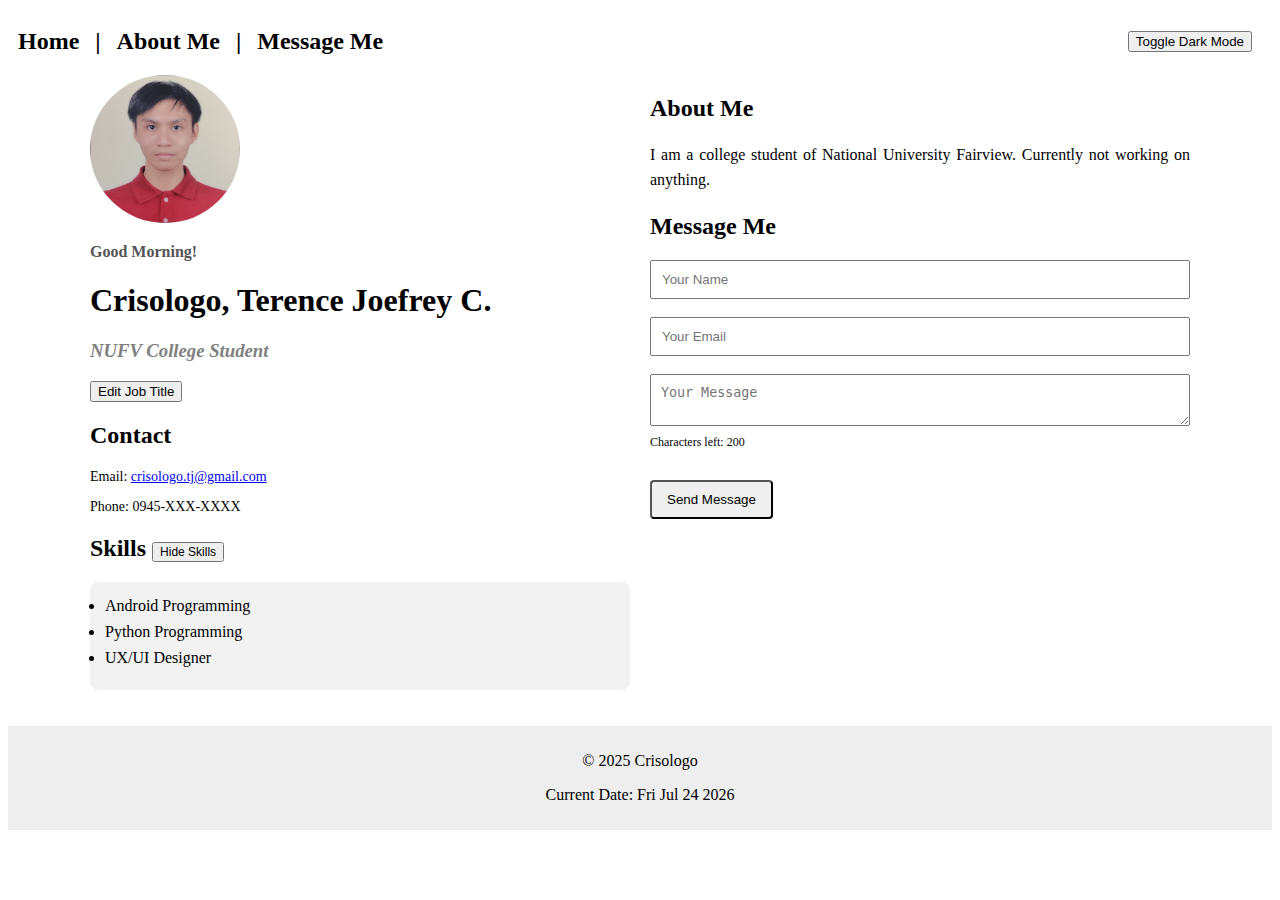
<file: index.html>
<!DOCTYPE html>
<html lang="en">
  <head>
    <meta charset="UTF-8" />
    <meta name="viewport" content="width=device-width, initial-scale=1.0" />
    <title>Crisologo Lab 3</title>
    <link rel="stylesheet" href="style.css" />
    <script src="script.js" defer></script>
  </head>
  <body>
    <header class="navbar">
      <h2>
        <a href="#home">Home</a> | <a href="#about">About Me</a> |
        <a href="#contact-me">Message Me</a>
      </h2>
      <button id="themeBtn">Toggle Dark Mode</button>
    </header>

    <section id="main-content">
      <div class="left-column">
        <img src="img/profile.jpg" class="profile-img" alt="Profile Image" />

        <p id="greeting" style="font-weight: bold; color: #555"></p>

        <h1>Crisologo, Terence Joefrey C.</h1>

        <h3 class="job-title" id="jobTitle">NUFV College Student</h3>
        <button id="editJobBtn">Edit Job Title</button>

        <section id="contact">
          <h2>Contact</h2>
          <p>
            Email:
            <a href="mailto:sample@example.com">crisologo.tj@gmail.com</a>
          </p>
          <p>Phone: 0945-XXX-XXXX</p>
        </section>

        <section id="skills">
          <h2>
            Skills
            <button id="toggleSkillsBtn" style="font-size: 12px">
              Hide Skills
            </button>
          </h2>
          <ul id="skillsList">
            <li>Android Programming</li>
            <li>Python Programming</li>
            <li>UX/UI Designer</li>
          </ul>
        </section>
      </div>

      <div class="right-column">
        <section id="about">
          <h2>About Me</h2>
          <p>
            I am a college student of National University Fairview. Currently
            not working on anything.
          </p>
        </section>

        <section id="contact-me" class="message-form">
          <h2>Message Me</h2>
          <form>
            <input
              type="text"
              id="nameField"
              placeholder="Your Name"
            /><br /><br />
            <input
              type="text"
              id="emailField"
              placeholder="Your Email"
            /><br /><br />

            <textarea
              id="msgBox"
              placeholder="Your Message"
              maxlength="200"
            ></textarea>
            <p style="font-size: 12px; margin-top: 5px">
              Characters left: <span id="counter">200</span>
            </p>
            <br />

            <input
              type="submit"
              value="Send Message"
              onclick="return validateForm()"
            />
          </form>
        </section>
      </div>
    </section>

    <footer>
      <p>© 2025 Crisologo</p>
      <p id="dateDisplay"></p>
    </footer>
  </body>
</html>
</file>
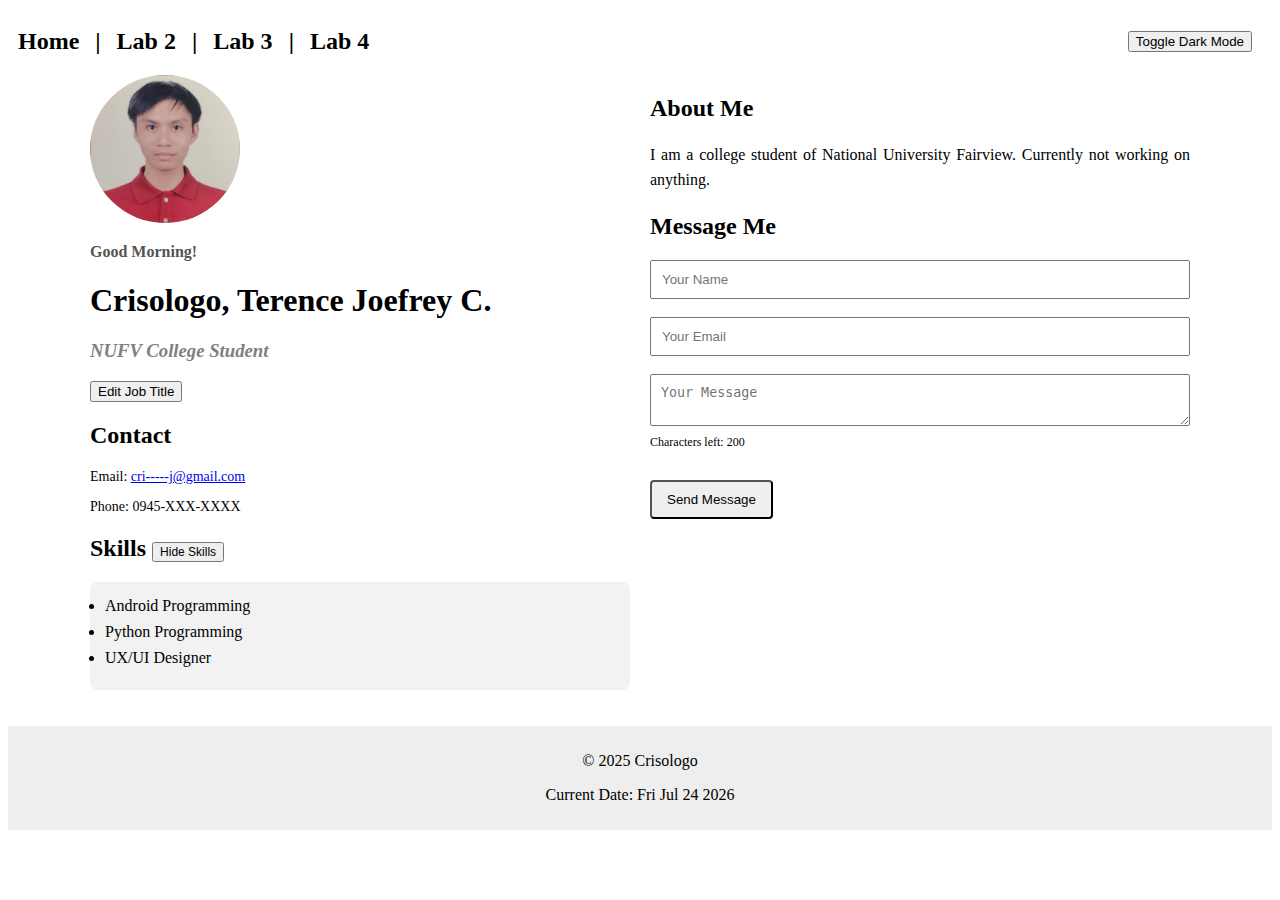
<file: docs/index.html>
<!DOCTYPE html>
<html lang="en">
  <head>
    <meta charset="UTF-8" />
    <meta name="viewport" content="width=device-width, initial-scale=1.0" />
    <title>Crisologo Lab 5</title>
    <link rel="stylesheet" href="style_final.css" />
    <script src="script.js" defer></script>
  </head>
  <body>
    <header class="navbar">
      <h2>
        <a href="index.html">Home</a> | <a href="lab2.html">Lab 2</a> |
        <a href="lab3.html">Lab 3</a> | <a href="lab4.html">Lab 4</a>
      </h2>
      <button id="themeBtn">Toggle Dark Mode</button>
    </header>

    <section id="main-content">
      <div class="left-column">
        <img src="img/profile.jpg" class="profile-img" alt="Profile Image" />

        <p id="greeting" style="font-weight: bold; color: #555"></p>

        <h1>Crisologo, Terence Joefrey C.</h1>

        <h3 class="job-title" id="jobTitle">NUFV College Student</h3>
        <button id="editJobBtn">Edit Job Title</button>

        <section id="contact">
          <h2>Contact</h2>
          <p>
            Email:
            <a href="mailto:sample@example.com">cri-----j@gmail.com</a>
          </p>
          <p>Phone: 0945-XXX-XXXX</p>
        </section>

        <section id="skills">
          <h2>
            Skills
            <button id="toggleSkillsBtn" style="font-size: 12px">
              Hide Skills
            </button>
          </h2>
          <ul id="skillsList">
            <li>Android Programming</li>
            <li>Python Programming</li>
            <li>UX/UI Designer</li>
          </ul>
        </section>
      </div>

      <div class="right-column">
        <section id="about">
          <h2>About Me</h2>
          <p>
            I am a college student of National University Fairview. Currently
            not working on anything.
          </p>
        </section>

        <section id="contact-me" class="message-form">
          <h2>Message Me</h2>
          <form>
            <input
              type="text"
              id="nameField"
              placeholder="Your Name"
            /><br /><br />
            <input
              type="text"
              id="emailField"
              placeholder="Your Email"
            /><br /><br />

            <textarea
              id="msgBox"
              placeholder="Your Message"
              maxlength="200"
            ></textarea>
            <p style="font-size: 12px; margin-top: 5px">
              Characters left: <span id="counter">200</span>
            </p>
            <br />

            <input
              type="submit"
              value="Send Message"
              onclick="return validateForm()"
            />
          </form>
        </section>
      </div>
    </section>

    <footer>
      <p>© 2025 Crisologo</p>
      <p id="dateDisplay"></p>
    </footer>
  </body>
</html>
</file>
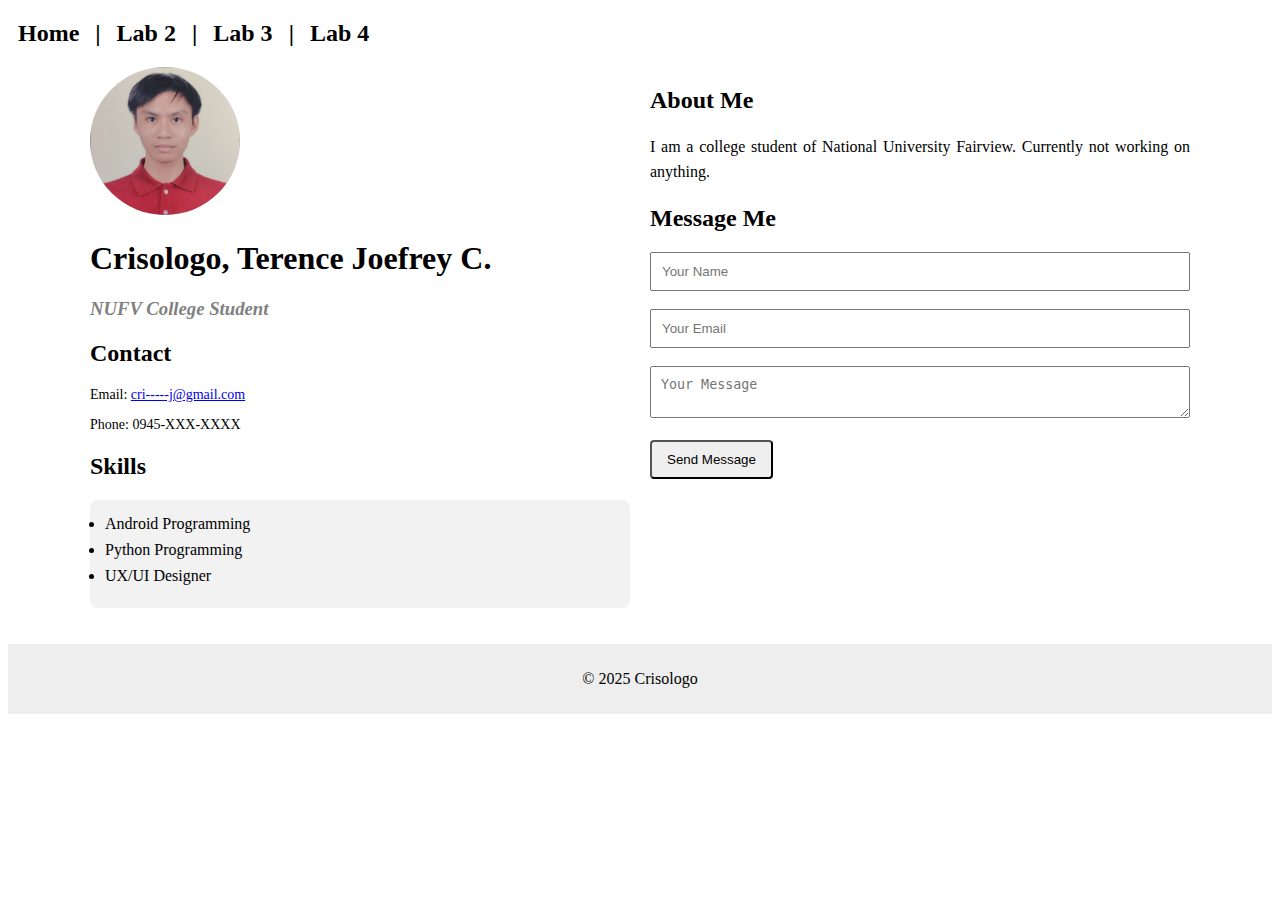
<file: docs/lab3.html>
<!DOCTYPE html>
<html lang="en">
  <head>
    <meta charset="UTF-8" />
    <meta name="viewport" content="width=device-width, initial-scale=1.0" />
    <title>Lastname Lab 2</title>
    <link rel="stylesheet" href="style_initial.css" />
  </head>
  <body>
    <header class="navbar">
      <h2>
        <a href="index.html">Home</a> | <a href="lab2.html">Lab 2</a> |
        <a href="lab3.html">Lab 3</a> | <a href="lab4.html">Lab 4</a>
      </h2>    </header>

    <section id="main-content">
      <div class="left-column">
        <img src="img/profile.jpg" class="profile-img" alt="Profile Image" />
        <h1>Crisologo, Terence Joefrey C.</h1>
        <h3 class="job-title">NUFV College Student</h3>

        <section id="contact">
          <h2>Contact</h2>
          <p>
            Email:
            <a href="mailto:sample@example.com">cri-----j@gmail.com</a>
          </p>
          <p>Phone: 0945-XXX-XXXX</p>
        </section>

        <section id="skills">
          <h2>Skills</h2>
          <ul>
            <li>Android Programming</li>
            <li>Python Programming</li>
            <li>UX/UI Designer</li>
          </ul>
        </section>
      </div>

      <div class="right-column">
        <section id="about">
          <h2>About Me</h2>
          <p>
            I am a college student of National University Fairview. Currently
            not working on anything.
          </p>
        </section>

        <section id="contact-me" class="message-form">
          <h2>Message Me</h2>
          <form>
            <input type="text" placeholder="Your Name" /><br /><br />
            <input type="text" placeholder="Your Email" /><br /><br />
            <textarea placeholder="Your Message"></textarea><br /><br />
            <input type="submit" value="Send Message" />
          </form>
        </section>
      </div>
    </section>

    <footer>
      <p>© 2025 Crisologo</p>
    </footer>
  </body>
</html>
</file>
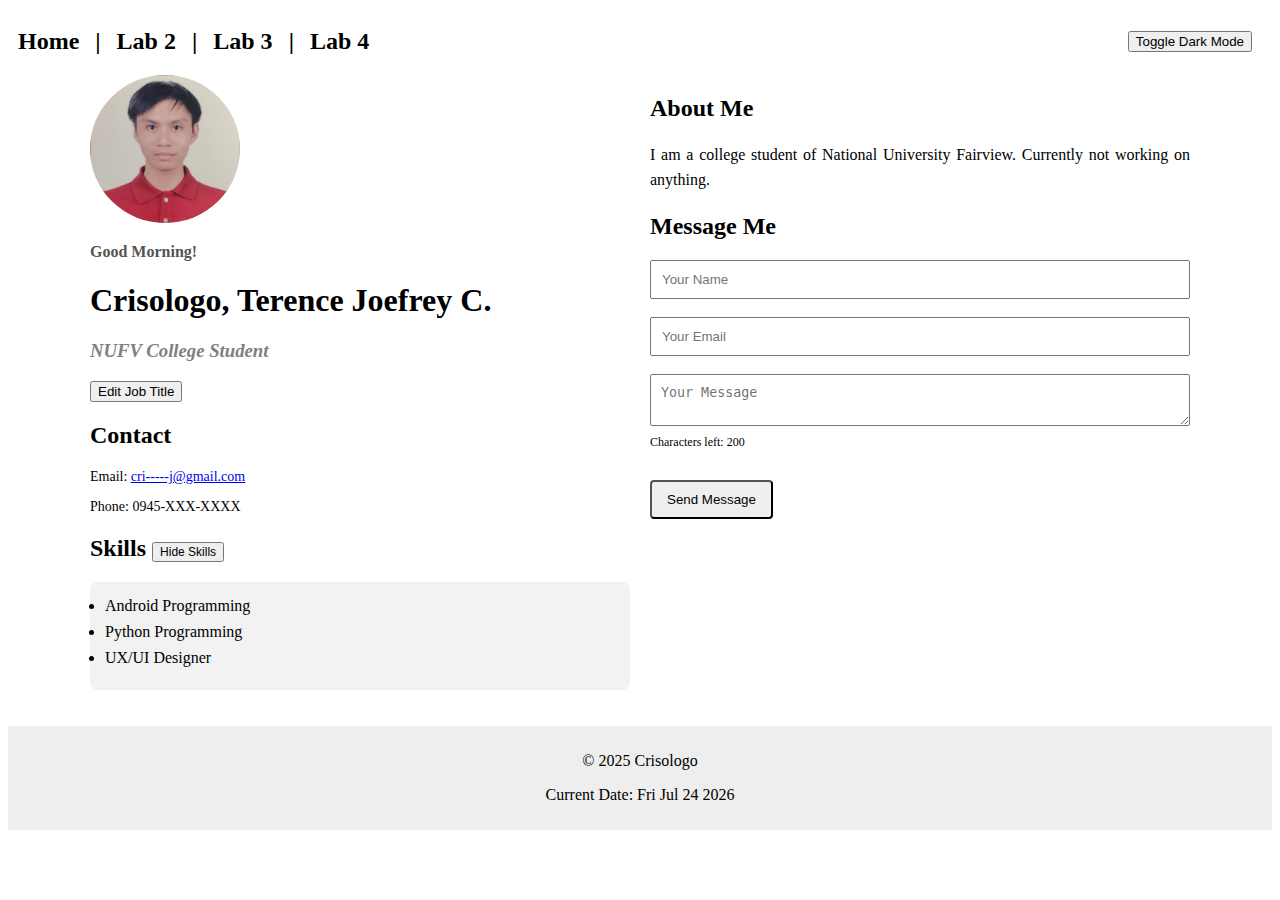
<file: docs/lab4.html>
<!DOCTYPE html>
<html lang="en">
  <head>
    <meta charset="UTF-8" />
    <meta name="viewport" content="width=device-width, initial-scale=1.0" />
    <title>Crisologo Lab 4</title>
    <link rel="stylesheet" href="style_final.css" />
    <script src="script.js" defer></script>
  </head>
  <body>
    <header class="navbar">
      <h2>
        <a href="index.html">Home</a> | <a href="lab2.html">Lab 2</a> |
        <a href="lab3.html">Lab 3</a> | <a href="lab4.html">Lab 4</a>
      </h2>
      <button id="themeBtn">Toggle Dark Mode</button>
    </header>

    <section id="main-content">
      <div class="left-column">
        <img src="img/profile.jpg" class="profile-img" alt="Profile Image" />

        <p id="greeting" style="font-weight: bold; color: #555"></p>

        <h1>Crisologo, Terence Joefrey C.</h1>

        <h3 class="job-title" id="jobTitle">NUFV College Student</h3>
        <button id="editJobBtn">Edit Job Title</button>

        <section id="contact">
          <h2>Contact</h2>
          <p>
            Email:
            <a href="mailto:sample@example.com">cri-----j@gmail.com</a>
          </p>
          <p>Phone: 0945-XXX-XXXX</p>
        </section>

        <section id="skills">
          <h2>
            Skills
            <button id="toggleSkillsBtn" style="font-size: 12px">
              Hide Skills
            </button>
          </h2>
          <ul id="skillsList">
            <li>Android Programming</li>
            <li>Python Programming</li>
            <li>UX/UI Designer</li>
          </ul>
        </section>
      </div>

      <div class="right-column">
        <section id="about">
          <h2>About Me</h2>
          <p>
            I am a college student of National University Fairview. Currently
            not working on anything.
          </p>
        </section>

        <section id="contact-me" class="message-form">
          <h2>Message Me</h2>
          <form>
            <input
              type="text"
              id="nameField"
              placeholder="Your Name"
            /><br /><br />
            <input
              type="text"
              id="emailField"
              placeholder="Your Email"
            /><br /><br />

            <textarea
              id="msgBox"
              placeholder="Your Message"
              maxlength="200"
            ></textarea>
            <p style="font-size: 12px; margin-top: 5px">
              Characters left: <span id="counter">200</span>
            </p>
            <br />

            <input
              type="submit"
              value="Send Message"
              onclick="return validateForm()"
            />
          </form>
        </section>
      </div>
    </section>

    <footer>
      <p>© 2025 Crisologo</p>
      <p id="dateDisplay"></p>
    </footer>
  </body>
</html>
</file>
<file: style.css>
/* Navigation Bar */
.navbar {
  display: flex;
  justify-content: space-between;
  align-items: center;
  padding-right: 20px;
}
.navbar a {
  text-decoration: none;
  padding: 10px;
  color: black;
}
.navbar a:hover {
  color: blue;
}

/* Layout */
#main-content {
  display: flex;
  max-width: 1100px;
  margin: auto;
  gap: 20px;
}
.left-column,
.right-column {
  width: 50%;
}

/* Profile Section */
.profile-img {
  width: 150px;
  border-radius: 50%;
  object-fit: cover;
}
.job-title {
  color: gray;
  font-style: italic;
}

/* Contact Section */
#contact p,
#contact a {
  font-size: 14px;
}

/* Skills Section */
#skills ul {
  background: #f2f2f2;
  padding: 15px;
  border-radius: 8px;
}
#skills li {
  margin-bottom: 8px;
}

/* About Me */
#about p {
  line-height: 1.6;
  text-align: justify;
  margin-top: 10px;
}

/* Message Form */
.message-form input[type="text"],
.message-form textarea {
  width: 100%;
  padding: 10px;
  box-sizing: border-box;
}
.message-form input[type="submit"] {
  padding: 10px 15px;
  border-radius: 4px;
  cursor: pointer;
  transition: background-color 0.3s;
}
.message-form input[type="submit"]:hover {
  background-color: #dcdcdc;
}

/* Footer */
footer {
  text-align: center;
  background-color: #eee;
  padding: 10px;
  margin-top: 20px;
}

/* Dark Mode */
.dark-mode {
  background-color: #121212;
  color: #ffffff;
}

.dark-mode .navbar a {
  color: #ffffff;
}
.dark-mode .navbar a:hover {
  color: #bb86fc;
}

/* Update container backgrounds for dark mode */
.dark-mode #skills ul {
  background-color: #333333;
  color: #ffffff;
}

.dark-mode footer {
  background-color: #333333;
  color: #ffffff;
}

.dark-mode input,
.dark-mode textarea {
  background-color: #ccc;
}
</file>
<file: docs/style_final.css>
/* Navigation Bar */
.navbar {
  display: flex;
  justify-content: space-between;
  align-items: center;
  padding-right: 20px;
}
.navbar a {
  text-decoration: none;
  padding: 10px;
  color: black;
}
.navbar a:hover {
  color: blue;
}

/* Layout */
#main-content {
  display: flex;
  max-width: 1100px;
  margin: auto;
  gap: 20px;
}
.left-column,
.right-column {
  width: 50%;
}

/* Profile Section */
.profile-img {
  width: 150px;
  border-radius: 50%;
  object-fit: cover;
}
.job-title {
  color: gray;
  font-style: italic;
}

/* Contact Section */
#contact p,
#contact a {
  font-size: 14px;
}

/* Skills Section */
#skills ul {
  background: #f2f2f2;
  padding: 15px;
  border-radius: 8px;
}
#skills li {
  margin-bottom: 8px;
}

/* About Me */
#about p {
  line-height: 1.6;
  text-align: justify;
  margin-top: 10px;
}

/* Message Form */
.message-form input[type="text"],
.message-form textarea {
  width: 100%;
  padding: 10px;
  box-sizing: border-box;
}
.message-form input[type="submit"] {
  padding: 10px 15px;
  border-radius: 4px;
  cursor: pointer;
  transition: background-color 0.3s;
}
.message-form input[type="submit"]:hover {
  background-color: #dcdcdc;
}

/* Footer */
footer {
  text-align: center;
  background-color: #eee;
  padding: 10px;
  margin-top: 20px;
}

/* Dark Mode */
.dark-mode {
  background-color: #121212;
  color: #ffffff;
}

.dark-mode .navbar a {
  color: #ffffff;
}
.dark-mode .navbar a:hover {
  color: #bb86fc;
}

/* Update container backgrounds for dark mode */
.dark-mode #skills ul {
  background-color: #333333;
  color: #ffffff;
}

.dark-mode footer {
  background-color: #333333;
  color: #ffffff;
}

.dark-mode input,
.dark-mode textarea {
  background-color: #ccc;
}
</file>
<file: docs/style_initial.css>
/* Navigation Bar */
.navbar a {
    text-decoration: none;
    padding: 10px;
    color: black;
}
.navbar a:hover {
    color: blue;
}

/* Layout */
#main-content {
    display: flex;
    max-width: 1100px;
    margin: auto;
    gap: 20px;
}
.left-column, .right-column {
    width: 50%;
}

/* Profile Section */
.profile-img {
    width: 150px;
    border-radius: 50%;
    object-fit: cover;
}
.job-title {
    color: gray;
    font-style: italic;
}

/* Contact Section */
#contact p, #contact a {
    font-size: 14px;
}

/* Skills Section */
#skills ul {
    background: #f2f2f2;
    padding: 15px;
    border-radius: 8px;
}
#skills li {
    margin-bottom: 8px;
}

/* About Me */
#about p {
    line-height: 1.6;
    text-align: justify;
    margin-top: 10px;
}

/* Message Form */
.message-form input[type="text"],
.message-form textarea {
    width: 100%;
    padding: 10px;
    box-sizing: border-box;
}
.message-form input[type="submit"] {
    padding: 10px 15px;
    border-radius: 4px;
    cursor: pointer;
    transition: background-color 0.3s;
}
.message-form input[type="submit"]:hover {
    background-color: #dcdcdc;
}

/* Footer */
footer {
    text-align: center;
    background-color: #eee;
    padding: 10px;
    margin-top: 20px;
}
</file>
